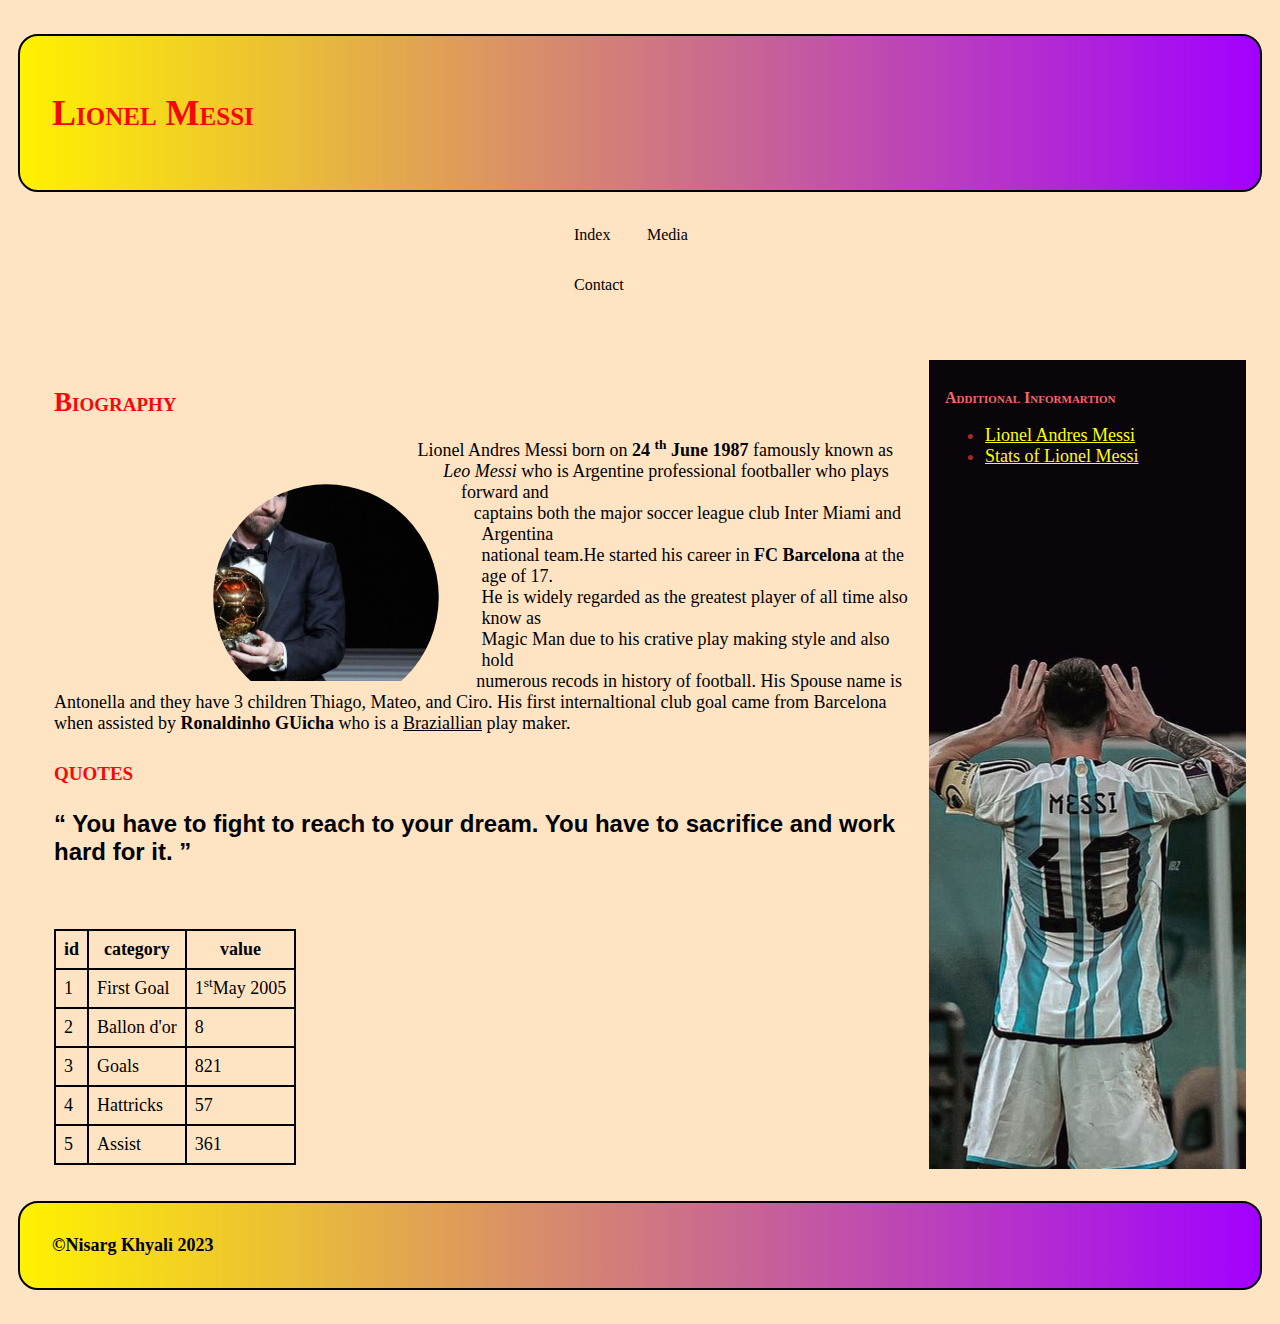
<file: index.html>
<!DOCTYPE html>
<html lang="en">

<head>
    <meta charset="UTF-8">
    <meta name="viewport" content="width=device-width, initial-scale=1.0">
    <link rel="stylesheet" href="Css/main.css">
    <link rel="stylesheet" href="Css/normalize.css">
    <title>Lionel Messi</title>
</head>

<body class="body-container">

    <header>
        <h1>Lionel Messi</h1>
    </header>
    <nav>
        <ul>
            <li><a href="index.html">Index</a></li>
            <li>
                <a href="#">Media</a>
                <ul class="dropdown">
                    <li><a href="gallery.html">Gallery</a></li>
                    <li><a href="video.html">Video</a></li>
                </ul>
            <li><a href="contact.html">Contact</a></li>
        </ul>
    </nav>
    <section class="ma">
        <main class="body-grid-item">

            <section class="main-grid-item">
                <h2>
                    Biography
                </h2>
                <img id="img1" src="Images/LM1.jpg" alt="messi lifting the cup">

                <p>
                    Lionel Andres Messi born on <b>24 <sup>th</sup> June 1987</b> famously known as <br><i>Leo Messi</i> who is Argentine
                    professional footballer who plays forward and <br>captains both the major soccer league club Inter Miami
                    and Argentina <br>national team.He started his career in <Strong>FC Barcelona</Strong> at the age of 17. <br>
                    He is widely regarded as the greatest player of all time also know as <br>Magic Man due to his crative play 
                    making style and also hold <br> numerous recods in history of football. His Spouse name is Antonella and they
                    have 3 children Thiago, Mateo, and Ciro. His first internaltional club goal came from Barcelona when assisted by
                    <b>Ronaldinho GUicha</b> who is a <u>Braziallian</u> play maker. 
                </p>
            </section>

            <section class="main-grid-item">
                <h2>
                    quotes
                </h2>
                <q cite="https://www.brainyquote.com/authors/lionel-messi-quotes">
                    You have to fight to reach to your dream. You have to sacrifice and work hard for it.
                </q>
            </section><br><br><br>

            <section class="main-grid-item">
                <table>
                    <thead>
                        <tr>
                            <th>id</th>
                            <th>category</th>
                            <th>value</th>
                        </tr>
                    </thead>
                    <tbody>
                        <tr>
                            <td>1</td>
                            <td>First Goal</td>
                            <td>1<sup>st</sup>May 2005</td>
                        </tr>
                        <tr>
                            <td>2</td>
                            <td>Ballon d'or </td>
                            <td>8 </td>
                        </tr>
                        <tr>
                            <td>3</td>
                            <td>Goals</td>
                            <td>821</td>
                        </tr>
                        <tr>
                            <td>4</td>
                            <td>Hattricks</td>
                            <td>57</td>
                        </tr>
                        <tr>
                            <td>5</td>
                            <td>Assist</td>
                            <td>361</td>
                        </tr>
                    </tbody>
                </table>
            </section>
        </main>
        <aside>
            <h2>
                Additional Informartion
            </h2>
            <ul>
                <li><a href="https://en.wikipedia.org/wiki/Lionel_Messi" target="_blank">Lionel Andres Messi</a></li>
                <li><a href="https://fbref.com/en/players/d70ce98e/Lionel-Messi" target="_blank">Stats of Lionel Messi</a></li>
            </ul>
        </aside>
    </section>

    <footer>
        <p>&copy;Nisarg Khyali 2023</p>
    </footer>
</body>
</html>
</file>
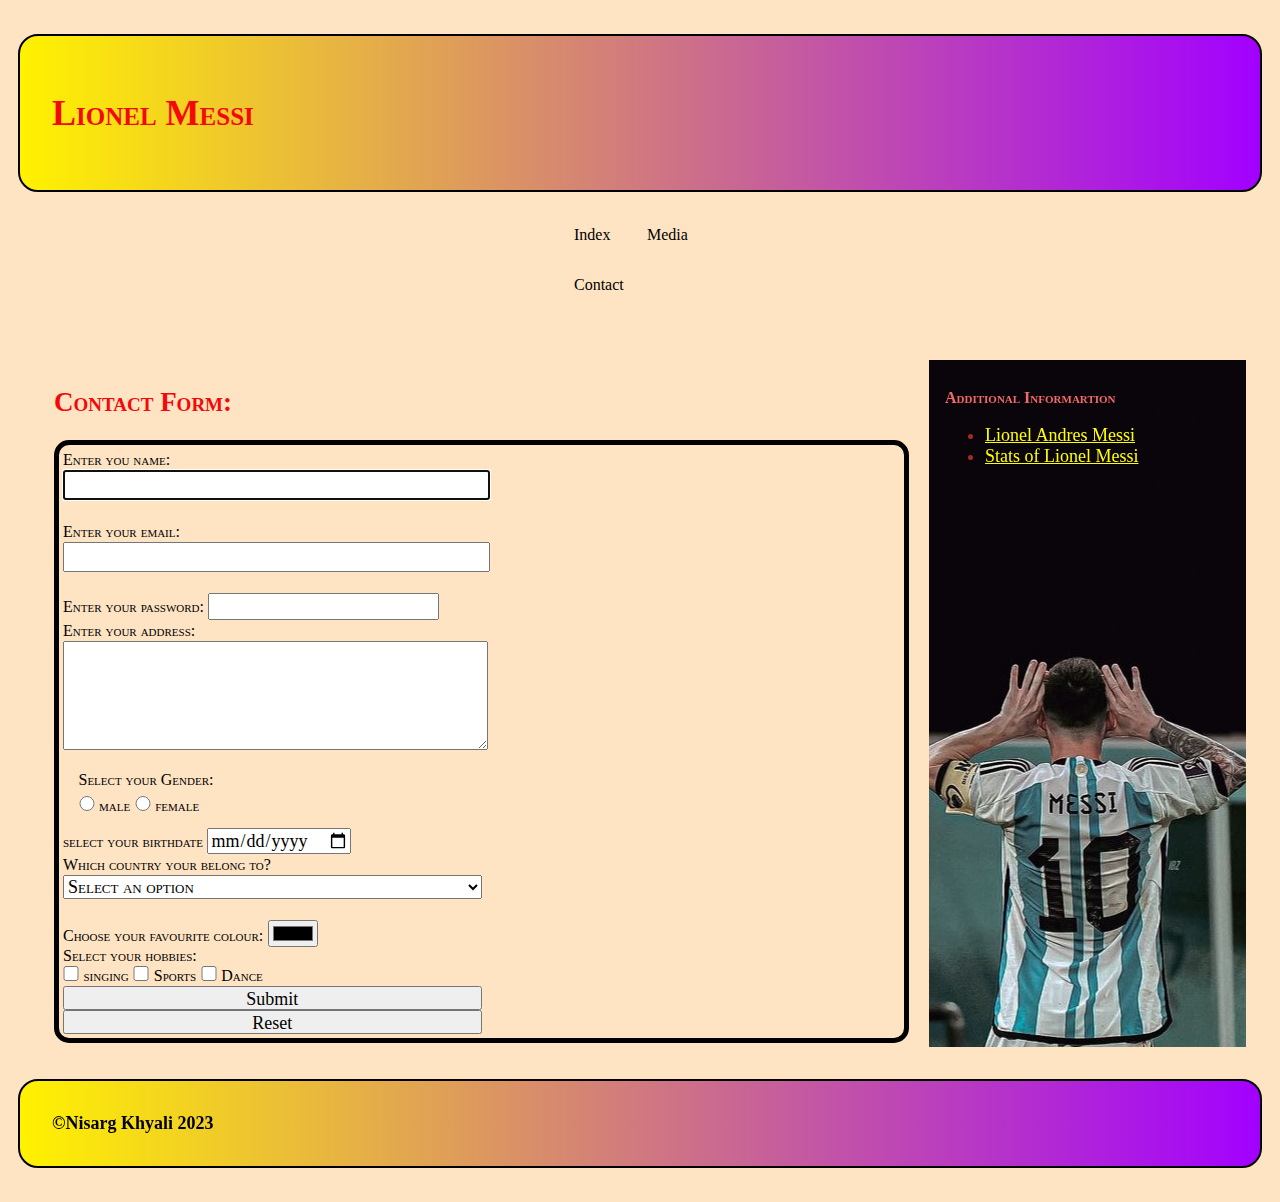
<file: contact.html>
<!DOCTYPE html>
<html lang="en">

<head>
    <meta charset="UTF-8">
    <meta name="viewport" content="width=device-width, initial-scale=1.0">
    <link rel="stylesheet" href="Css/main.css">
    <link rel="stylesheet" href="Css/normalize.css">
    <title>Lionel Messi</title>
</head>

<body class="body-container">

    <header>
        <h1>Lionel Messi</h1>
    </header>
    <nav>
        <ul>
            <li><a href="index.html">Index</a></li>
            <li>
                <a href="#">Media</a>
                <ul class="dropdown">
                    <li><a href="gallery.html">Gallery</a></li>
                    <li><a href="video.html">Video</a></li>
                </ul>
            <li><a href="contact.html">Contact</a></li>
        </ul>
    </nav>

    <section class="ma">
        <main class="body-grid-item">
            <h2>
                Contact Form:
            </h2>
            <section class="contact">
                <form action="post">
                    <label for="name">Enter you name: </label>
                    <input type="text" name="name" id="name" required autofocus><br>

                    <label for="email">Enter your email: </label>
                    <input type="email" name="email" id="email" required> <br>

                    <label for="password">Enter your password: </label>
                    <input type="password" name="password" id="password"><br>

                    <label for="address">Enter your address: </label>
                    <textarea name="address" id="address" cols="20" rows="5"></textarea> <br>

                    <fieldset>
                        <legend>Select your Gender: </legend>
                        <input type="radio" name="Gender" id="male" value="male">
                        <label for="radio">male</label>
                        <input type="radio" name="Gender" id="female">
                        <label for="radio">female</label>
                    </fieldset>

                    <label for="date">select your birthdate</label>
                    <input type="date" name="date" id="date"><br>

                    <label for="nation">Which country your belong to?</label>
                    <select name="nation" id="nation">
                        <option value="0" selected>Select an option </option>
                        <option value="1">India</option>
                        <option value="2">Canada</option>
                        <option value="3">USA</option>
                        <option value="4">Australia</option>
                        <option value="5">New Zealand</option>
                    </select><br>
                    
                    <label for="color">Choose your favourite colour:</label>
                    <input type="color" name="color" id="color"><br>

                    <legend>Select your hobbies:</legend>
                    <input type="checkbox" name="hobby" id="singing">
                    <label for="checkbox">singing</label>
                    <input type="checkbox" name="hobby" id="Sports">
                    <label for="checkbox">Sports</label>
                    <input type="checkbox" name="hobby" id="Dance">
                    <label for="checkbox">Dance</label><br>

                    <input type="submit" name="submit" id="submit">
                    <input type="reset" name="reset" id="reset">
                </form>
            </section>
        </main>
        <aside>
            <h2>
                Additional Informartion
            </h2>
            <ul>
                <li><a href="https://en.wikipedia.org/wiki/Lionel_Messi" target="_blank">Lionel Andres Messi</a></li>
                <li><a href="https://fbref.com/en/players/d70ce98e/Lionel-Messi" target="_blank">Stats of Lionel
                        Messi</a></li>
            </ul>
        </aside>
    </section>

    <footer>
        <p>&copy;Nisarg Khyali 2023</p>
    </footer>
</body>
</html>
</file>
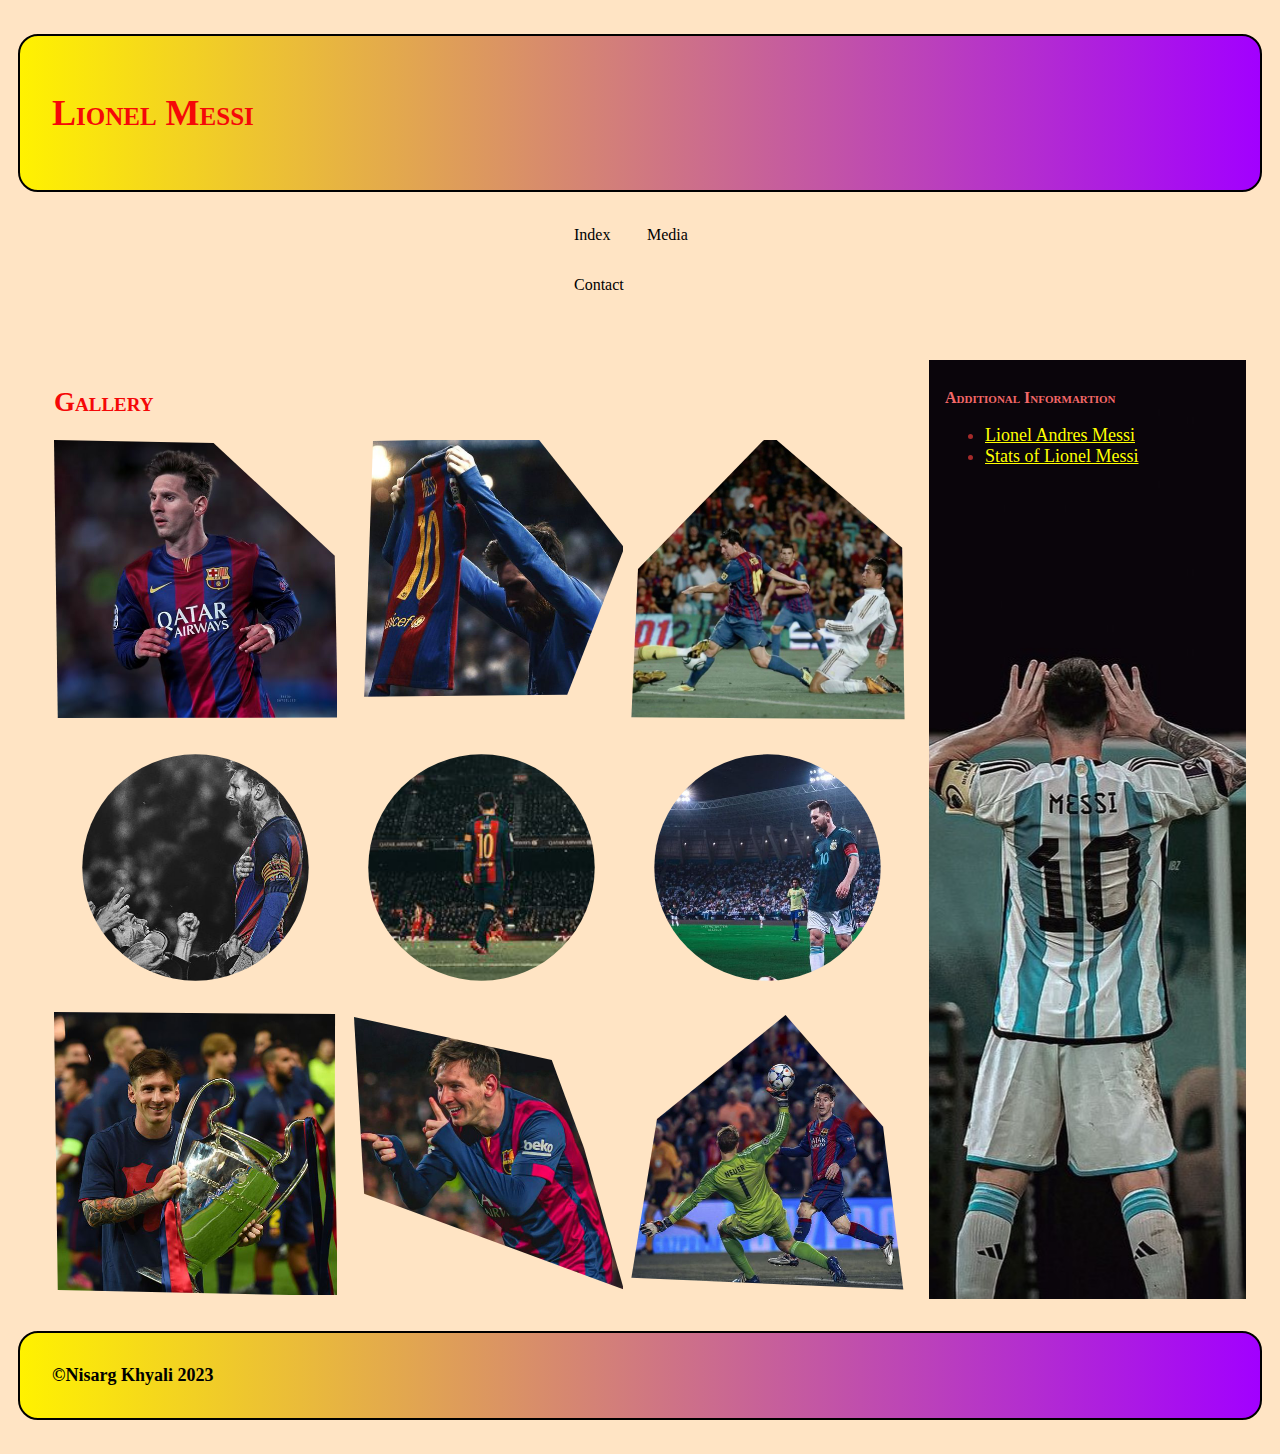
<file: gallery.html>
<!DOCTYPE html>
<html lang="en">

<head>
    <meta charset="UTF-8">
    <meta name="viewport" content="width=device-width, initial-scale=1.0">
    <link rel="stylesheet" href="Css/main.css">
    <link rel="stylesheet" href="Css/normalize.css">
    <title>Lionel Messi</title>
</head>

<body class="body-container">

    <header>
        <h1>Lionel Messi</h1>
    </header>
    <nav>
        <ul>
            <li><a href="index.html">Index</a></li>
            <li>
                <a href="#">Media</a>
                <ul class="dropdown">
                    <li><a href="gallery.html">Gallery</a></li>
                    <li><a href="video.html">Video</a></li>
                </ul>
            <li><a href="contact.html">Contact</a></li>
        </ul>
    </nav>
    <section class="ma">
        <main class="body-grid-item">
            <h2>
                Gallery
            </h2>
            <section class="gallery">
                <img src="Images/ps1.png" alt="messi" id="image1">
                <img src="Images/ps2.png" alt="Iconic celbration" id="image2">
                <img src="Images/ps3.png" alt="Goal of messi" id="image3">
                <img src="Images/ps4.png" alt="Freekick goal celbration" id="image4">
                <img src="Images/ps5.png" alt="Leo" id="image5">
                <img src="Images/ps6.png" alt="Argentina captain" id="image6">
                <img src="Images/ps7.png" alt="UCL celbration" id="image7">
                <img src="Images/ps8.png" alt="happy messi" id="image8">
                <img src="Images/ps9.png" alt="Goal celeb against bayern" id="image9">
            </section>
        </main>

        <aside>
            <h2>
                Additional Informartion
            </h2>
            <ul>
                <li><a href="https://en.wikipedia.org/wiki/Lionel_Messi" target="_blank">Lionel Andres Messi</a></li>
                <li><a href="https://fbref.com/en/players/d70ce98e/Lionel-Messi" target="_blank">Stats of Lionel
                        Messi</a></li>
            </ul>
        </aside>
    </section>

    <footer>
        <p>&copy;Nisarg Khyali 2023</p>
    </footer>
</body>

</html>
</file>
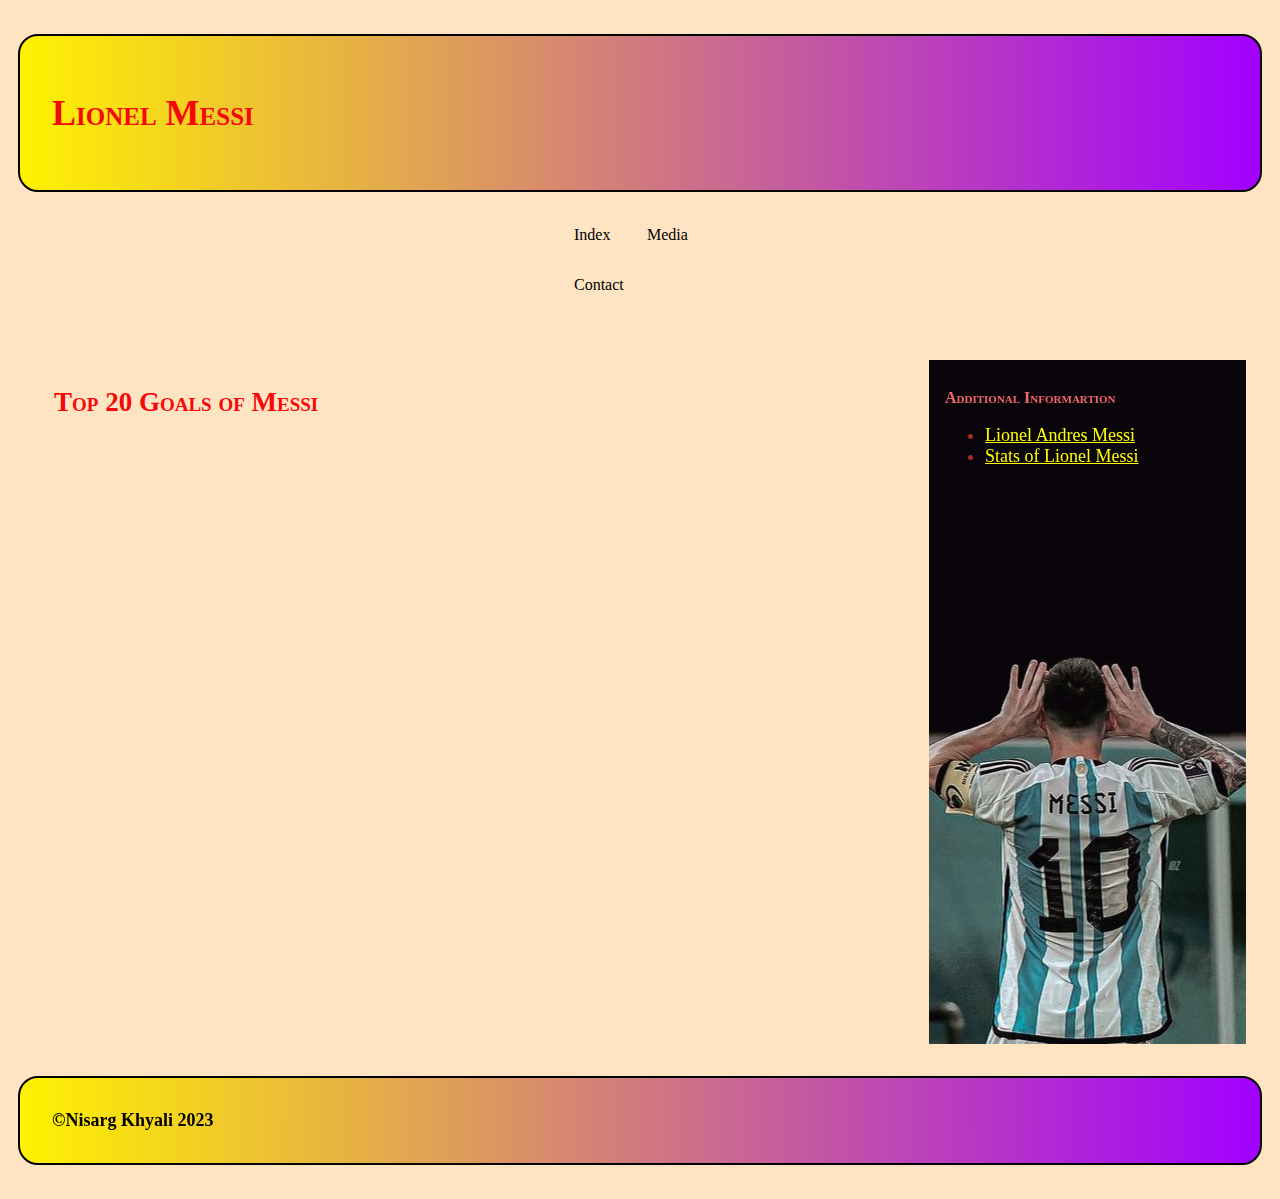
<file: video.html>
<!DOCTYPE html>
<html lang="en">

<head>
    <meta charset="UTF-8">
    <meta name="viewport" content="width=device-width, initial-scale=1.0">
    <link rel="stylesheet" href="Css/main.css">
    <link rel="stylesheet" href="Css/normalize.css">
    <title>Lionel Messi</title>
</head>

<body class="body-container">

    <header>
        <h1>Lionel Messi</h1>
    </header>
    <nav>
        <ul>
            <li><a href="index.html">Index</a></li>
            <li>
                <a href="#">Media</a>
                <ul class="dropdown">
                    <li><a href="gallery.html">Gallery</a></li>
                    <li><a href="video.html">Video</a></li>
                </ul>
            <li><a href="contact.html">Contact</a></li>
        </ul>
    </nav>
    <section class="ma">
        <main class="body-grid-item">
            <h2>
                Top 20 Goals of Messi
            </h2>
            <section class="video">

                <iframe width="100%" height="100%" src="https://www.youtube.com/embed/PSanJ5swYBM?si=5YItNzTcnsb4QvBH"
                    title="YouTube video player" frameborder="0"
                    allow="accelerometer; autoplay; clipboard-write; encrypted-media; gyroscope; picture-in-picture; web-share"
                    allowfullscreen>
                </iframe>
            </section>
        </main>
        
        <aside>
            <h2>
                Additional Informartion
            </h2>
            <ul>
                <li><a href="https://en.wikipedia.org/wiki/Lionel_Messi" target="_blank">Lionel Andres Messi</a></li>
                <li><a href="https://fbref.com/en/players/d70ce98e/Lionel-Messi" target="_blank">Stats of Lionel
                        Messi</a></li>
            </ul>
        </aside>
    </section>

    <footer>
        <p>&copy;Nisarg Khyali 2023</p>
    </footer>
</body>

</html>
</file>
<file: Css/main.css>
/* 
Nisarg Khyali Anishkumar  
8910019
Assginment 2
*/
html {
    font: normal normal normal 1rem Verdana;
}

body {
    width: 100%;
    max-width: 1500px;
    margin: 0px auto;
    font: normal normal normal 18px Verdana;
    padding: 1.125rem;
    background-color: bisque;
}

p {
    display: inline;
}

header {
    border: 2px solid black;
    border-radius: 20px;
    padding: 2rem;
    background-image: linear-gradient(to left, rgb(162, 0, 255), rgb(255, 242, 0));
}

#img1 {
    height: auto;
    width: 50%;
    float: left;
    clip-path: circle(32.51% at 272px 157px);
    shape-outside: circle(162px at 271px 160px);
    shape-margin: 5px;


}

aside {
    width: 100%;
    flex: 1 1;
    height: auto;
    padding: 1rem;
    text-decoration: solid;
    margin: 1rem 0;
    background: url(../Images/LM7.jpg);
    background-position: top;
    background-repeat: repeat-y;
}

aside ul {
    color: brown;
}

aside h2 {
    font-size: medium;
    color: rgb(243, 104, 104);
}

aside a {
    color: yellow;
}

aside a:hover {
    border-radius: 2px;
    color: crimson;
}

q {
    font-size: 1.5rem;
    font-family: sans-serif;
    font-weight: bold;
}

main {
    width: 40%;
    padding: 0.625rem;
    height: auto;
}

nav {
    padding: 0px 31.25rem;

}

nav ul li {
    display: inline-block;
    position: relative;
}

nav ul li a {
    display: block;
    padding: 1rem;
    color: black;
    text-decoration: none;
    text-align: center;
    font-size: 1rem;
}

nav ul li ul.dropdown {
    width: 100%;
    position: absolute;
    display: none;
}

nav ul li ul.dropdown li {
    display: block;
}

nav ul li a:hover {
    background-color: rgb(5, 242, 222);
    color: yellow;
    border-radius: 20px;
}

nav ul li:hover ul.dropdown {
    display: block;
}

table {
    border-collapse: collapse;
}

table, th, td {
    border: 2.5px solid black;
    padding: 0.625rem;
}

td,th {
    padding: 0.5rem;
}

h1,h2 {
    color: rgb(245, 8, 8);
    size: 1rem;
    font-variant: small-caps;
}

main {
    width: 60vw;
    flex: 3 2;
    padding: 0.313rem;
    box-sizing: border-box;
    display: flex;
    column-gap: 10px;
    row-gap: 10px;
    grid-template-columns: 1fr;
    grid-template-rows: 1fr 1fr 1fr;
}

.body-grid-item {
    margin: 0.625rem;
    padding: 0.625rem;
}

.main-grid-item {
    overflow: auto;
}

.body-container {
    display: flex;
    flex-direction: column;
    width: auto;
    margin: 1rem auto;
}

.ma {
    display: flex;
    flex-direction: row;
    flex-wrap: nowrap;
    justify-content: space-around;
    align-items: stretch;
    margin: 1rem;
}

.gallery {
    display: grid;
    grid-template-rows: 1fr 1fr 1fr;
    grid-template-columns: 1fr 1fr 1fr;
    grid-gap: 3px;
}

img {
    width: 100%;
    height: auto;
}

#image1 {
    clip-path: polygon(0px 0px, 56.38% 3px, 99.2% 40.86%, 100.3% 98.06%, 1.33% 98.23%);
}

#image2 {
    clip-path: polygon(33px 1px, 69.79% -2px, 100.47% 38.06%, 80.29% 89.99%, 8.54% 90.74%);
}

#image3 {
    clip-path: polygon(12px 129px, 50.76% -6px, 97.59% 38.06%, 98.44% 98.63%, 1.91% 97.94%);
}

#image4 {
    clip-path: circle(40%);
}

#image5 {
    clip-path: circle(40%);
}

#image6 {
    clip-path: circle(40%);
}

#image7 {
    clip-path: polygon(0px 0px, 99.32% 2px, 99.2% 40.86%, 100.3% 100.37%, 1.33% 98.23%);
}

#image8 {
    clip-path: polygon(14px 5px, 74.83% 48px, 86.23% 48.06%, 100.3% 98.06%, 8.53% 64.22%);
}

#image9 {
    clip-path: polygon(31px 107px, 56.38% 3px, 90.84% 40.57%, 97.99% 98.06%, 1.91% 93.91%);
}

.video {
    width: 1000px;
    height: 600px;
}

form {
    padding: 0.25rem;
    border: 5px solid black;
    border-radius: 15px;
}

input[type=text],
input[type=email],
input[type=submit],
input[type=reset],
select,
option {
    display: block;
    width: 50%;
    height: 1.5rem;
}

select,
option,
label,
legend {
    font-variant: small-caps;
    font-weight: lighter;
    font-size: 1rem;
}

textarea {
    display: block;
    width: 50%;
}

fieldset {
    border: navajowhite;
}

input[type=radio],
input[type=checkbox] {
    height: 15px;
    width: 1rem;
}

footer {
    border: 2px solid black;
    border-radius: 20px;
    margin: 0px;
    padding: 2rem;
    font-weight: bold;
    background-image: linear-gradient(to left, rgb(162, 0, 255), rgb(255, 242, 0));
    clear: both;
}

@media (max-width:1200px) {
    html {
        font-size: 1.25rem;
    }
}

@media (max-width: 800px) {
    .gallery {
        grid-template-columns: 1fr;
        grid-template-rows: 1fr;
    }

    body {
        font-size: 1rem;
    }
}

@media (max-width: 1000px) {
    aside {
        background: url(../Images/LM8.jpg);
        background-position: center;
    }
}

@media (max-width:600px) {
    
    aside {
        background: url(../Images/LM9.jpg);
        background-position: bottom;
    }

}
</file>
